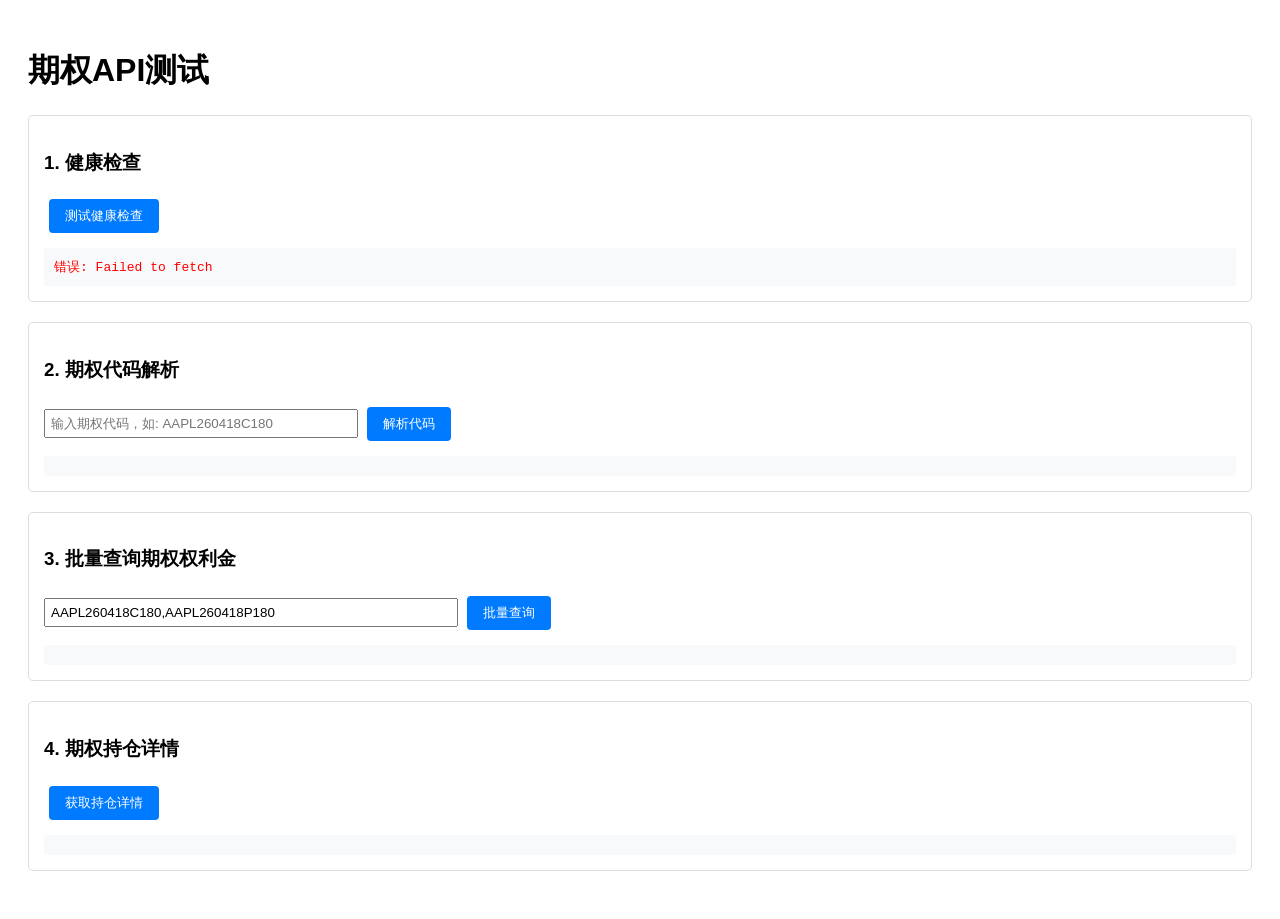
<file: test_api_simple.html>
<!DOCTYPE html>
<html lang="zh-CN">
<head>
    <meta charset="UTF-8">
    <meta name="viewport" content="width=device-width, initial-scale=1.0">
    <title>期权API测试</title>
    <style>
        body { font-family: Arial, sans-serif; padding: 20px; }
        .test-section { margin: 20px 0; padding: 15px; border: 1px solid #ddd; border-radius: 5px; }
        button { padding: 8px 16px; margin: 5px; background: #007bff; color: white; border: none; border-radius: 4px; cursor: pointer; }
        button:hover { background: #0056b3; }
        .result { margin-top: 10px; padding: 10px; background: #f8f9fa; border-radius: 4px; white-space: pre-wrap; font-family: monospace; }
        .success { color: green; }
        .error { color: red; }
    </style>
</head>
<body>
    <h1>期权API测试</h1>
    
    <div class="test-section">
        <h3>1. 健康检查</h3>
        <button onclick="testHealth()">测试健康检查</button>
        <div id="health-result" class="result"></div>
    </div>
    
    <div class="test-section">
        <h3>2. 期权代码解析</h3>
        <input type="text" id="option-symbol" placeholder="输入期权代码，如: AAPL260418C180" style="width: 300px; padding: 5px;">
        <button onclick="testParseSymbol()">解析代码</button>
        <div id="parse-result" class="result"></div>
    </div>
    
    <div class="test-section">
        <h3>3. 批量查询期权权利金</h3>
        <input type="text" id="option-symbols" placeholder="输入期权代码，用逗号分隔" style="width: 400px; padding: 5px;" value="AAPL260418C180,AAPL260418P180">
        <button onclick="testBatchQuotes()">批量查询</button>
        <div id="batch-result" class="result"></div>
    </div>
    
    <div class="test-section">
        <h3>4. 期权持仓详情</h3>
        <button onclick="testPositionDetails()">获取持仓详情</button>
        <div id="positions-result" class="result"></div>
    </div>
    
    <script>
        const API_BASE = 'http://localhost:8005';
        
        async function testHealth() {
            const resultEl = document.getElementById('health-result');
            resultEl.innerHTML = '测试中...';
            
            try {
                const response = await fetch(`${API_BASE}/api/health`);
                const data = await response.json();
                
                resultEl.innerHTML = JSON.stringify(data, null, 2);
                resultEl.className = 'result success';
            } catch (error) {
                resultEl.innerHTML = `错误: ${error.message}`;
                resultEl.className = 'result error';
            }
        }
        
        async function testParseSymbol() {
            const symbol = document.getElementById('option-symbol').value.trim();
            const resultEl = document.getElementById('parse-result');
            
            if (!symbol) {
                resultEl.innerHTML = '请输入期权代码';
                resultEl.className = 'result error';
                return;
            }
            
            resultEl.innerHTML = '测试中...';
            
            try {
                const response = await fetch(`${API_BASE}/api/portfolio/options/parse-symbol?symbol=${encodeURIComponent(symbol)}`);
                const data = await response.json();
                
                resultEl.innerHTML = JSON.stringify(data, null, 2);
                resultEl.className = data.success ? 'result success' : 'result error';
            } catch (error) {
                resultEl.innerHTML = `错误: ${error.message}`;
                resultEl.className = 'result error';
            }
        }
        
        async function testBatchQuotes() {
            const symbols = document.getElementById('option-symbols').value.trim();
            const resultEl = document.getElementById('batch-result');
            
            if (!symbols) {
                resultEl.innerHTML = '请输入期权代码';
                resultEl.className = 'result error';
                return;
            }
            
            resultEl.innerHTML = '测试中...';
            
            try {
                const response = await fetch(`${API_BASE}/api/portfolio/options/batch-quotes?symbols=${encodeURIComponent(symbols)}`);
                const data = await response.json();
                
                resultEl.innerHTML = JSON.stringify(data, null, 2);
                resultEl.className = data.success ? 'result success' : 'result error';
            } catch (error) {
                resultEl.innerHTML = `错误: ${error.message}`;
                resultEl.className = 'result error';
            }
        }
        
        async function testPositionDetails() {
            const resultEl = document.getElementById('positions-result');
            resultEl.innerHTML = '测试中...';
            
            try {
                const response = await fetch(`${API_BASE}/api/portfolio/options/position-details`);
                const data = await response.json();
                
                resultEl.innerHTML = JSON.stringify(data, null, 2);
                resultEl.className = data.success ? 'result success' : 'result error';
            } catch (error) {
                resultEl.innerHTML = `错误: ${error.message}`;
                resultEl.className = 'result error';
            }
        }
        
        // 页面加载时测试健康检查
        window.onload = testHealth;
    </script>
</body>
</html>
</file>
